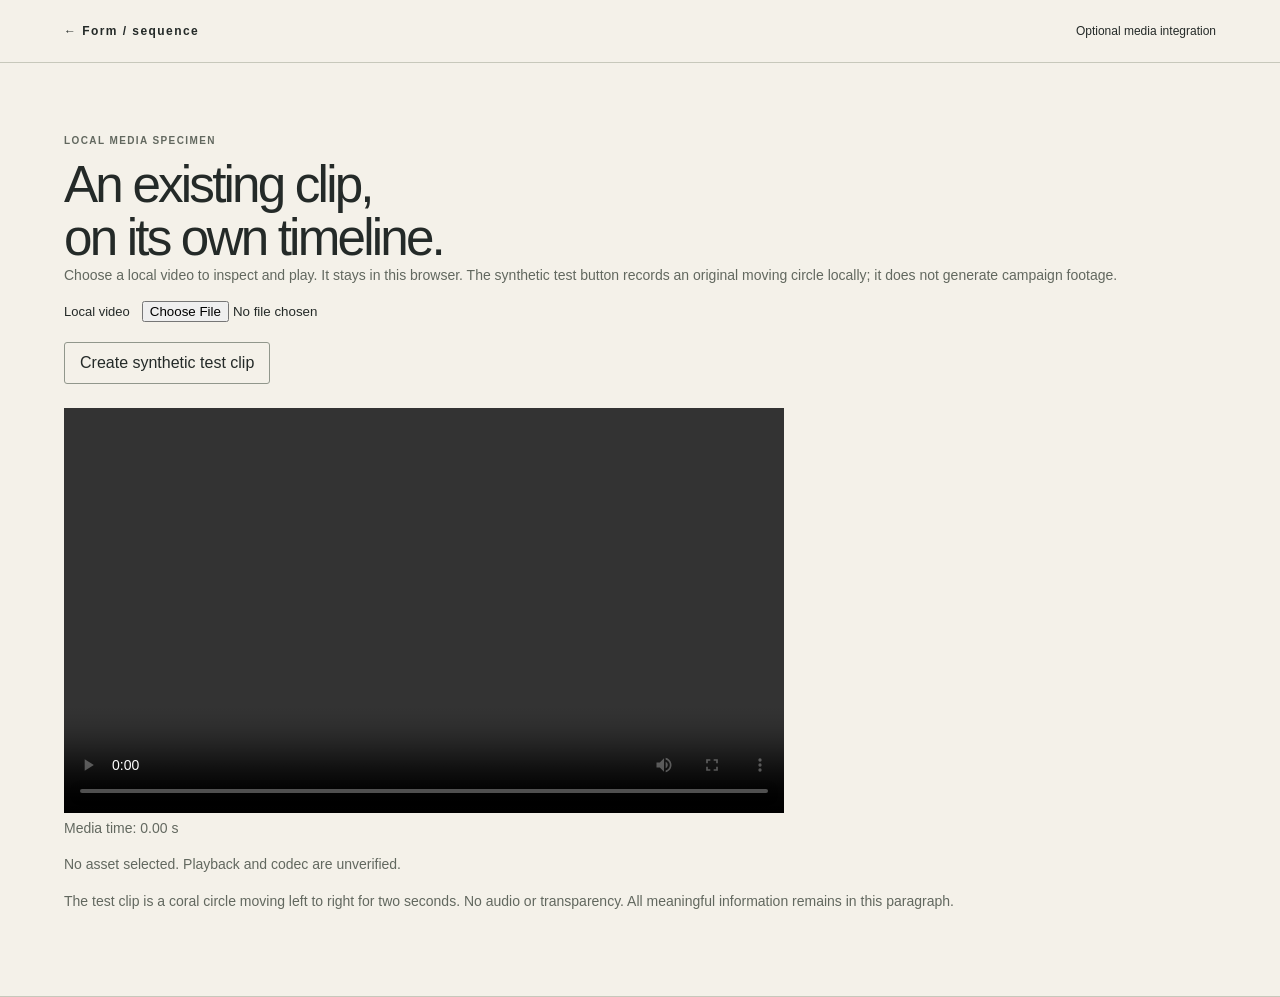
<file: skills/webdesign-excellence/examples/video.html>
<!doctype html><html lang="en"><meta charset="utf-8"><meta name="viewport" content="width=device-width,initial-scale=1"><title>Existing video / local specimen</title><link rel="stylesheet" href="styles.css"><header><a href="index.html">← Form / sequence</a><span>Optional media integration</span></header><main><section><p class="eyebrow">LOCAL MEDIA SPECIMEN</p><h1>An existing clip,<br>on its own timeline.</h1><p>Choose a local video to inspect and play. It stays in this browser. The synthetic test button records an original moving circle locally; it does not generate campaign footage.</p><label>Local video <input id="file" type="file" accept="video/*"></label><div class="controls"><button id="synthetic">Create synthetic test clip</button></div><video id="video" controls preload="metadata" playsinline style="width:100%;max-width:720px;aspect-ratio:16/9;background:#263c36;margin-top:24px"></video><p id="timeline">Media time: 0.00 s</p><p id="metadata" role="status">No asset selected. Playback and codec are unverified.</p><p>The test clip is a coral circle moving left to right for two seconds. No audio or transparency. All meaningful information remains in this paragraph.</p><canvas id="source" width="640" height="360" hidden></canvas></section></main><script type="module" src="video.js"></script></html>
</file>
<file: skills/webdesign-excellence/examples/styles.css>
:root{color-scheme:light;--paper:#f4f1e9;--ink:#242a28;--muted:#62685f;--accent:#bd4b35}*{box-sizing:border-box}body{margin:0;background:var(--paper);color:var(--ink);font-family:Arial,Helvetica,sans-serif}header,footer{padding:24px 5vw;display:flex;justify-content:space-between;gap:24px;font-size:12px}a{color:inherit;text-decoration:none}header{border-bottom:1px solid #c7c8bb}header>a:first-child{letter-spacing:.12em;font-weight:700}main{max-width:1440px;margin:auto}section{padding:70px 5vw;border-bottom:1px solid #c7c8bb}.intro{display:grid;grid-template-columns:1fr 1.5fr 1fr;gap:32px;align-items:start;margin-bottom:36px}.eyebrow{font-size:10px;letter-spacing:.14em;font-weight:700}h1,h2{font-size:clamp(32px,4vw,60px);font-weight:500;letter-spacing:-.055em;line-height:1.03;margin:0}p{font-size:14px;line-height:1.6;margin-top:0;color:var(--muted)}.kinetic-stage{height:380px;background:#263c36;color:var(--paper);position:relative;overflow:hidden}.anchor{position:absolute;left:12%;top:44%;color:#ed755b;font-size:62px;line-height:1;z-index:3}.track{position:absolute;left:15%;top:52%;height:2px;background:#e78669;width:67%;transform-origin:left}.word{position:absolute;left:28%;top:19%;font-size:clamp(44px,7vw,100px);line-height:.91;letter-spacing:-.055em;font-weight:700}.word-two{opacity:0}.orbit{position:absolute;width:160px;height:160px;border:1px solid #90a499;border-radius:50%;left:7%;top:33%}.caption{position:absolute;bottom:24px;right:26px;font-size:12px;letter-spacing:.04em}.static-message{margin:14px 0}.controls{display:flex;gap:12px;align-items:center;flex-wrap:wrap;margin-top:20px}button,select{font:inherit;color:inherit;border:1px solid #91978c;border-radius:3px;background:transparent;padding:11px 15px;cursor:pointer}button:hover{background:#e6e5da}button:focus-visible,select:focus-visible,input:focus-visible{outline:3px solid #bd4b35;outline-offset:4px}label{font-size:13px;display:flex;gap:12px;align-items:center}input{accent-color:var(--accent)}output{font-size:13px}.workflow-panel{border:1px solid #c7c8bb;padding:30px;background:#eceee5}form{display:flex;align-items:center;justify-content:space-between;gap:16px;flex-wrap:wrap}.workflow-story{display:grid;grid-template-columns:1fr 1fr;gap:30px;margin-top:40px;align-items:center}#edition-token{width:168px;min-height:220px;padding:22px;background:#bd4b35;color:#fff3e4;box-shadow:7px 7px 0 #983c2b;border-radius:2px;justify-self:center;transform-origin:center}#edition-token small,#edition-token span{display:block;font-size:11px;letter-spacing:.1em}#edition-token strong{display:block;font-size:74px;margin:26px 0}.result{border-top:1px solid #b0b7a6;padding-top:24px}.result output{font-size:30px;display:block;margin:18px 0}.result p:last-child{max-width:340px}#scene-wrap{position:relative;background:#e6e5dc;height:510px;overflow:hidden}#scene{width:100%;height:100%}#scene canvas{display:block;width:100%;height:100%}#scene-status{position:absolute;bottom:14px;left:20px;font-size:12px;max-width:85%}#scene-labels span{position:absolute;top:0;left:0;padding:7px 10px;background:#f4f1e9e8;border-left:2px solid #bd4b35;font-size:11px;white-space:nowrap;pointer-events:none;visibility:hidden}.parts{display:grid;grid-template-columns:repeat(3,1fr);gap:30px;padding-left:20px;margin-top:32px;font-size:13px;line-height:1.6}.parts strong{display:block}footer{color:var(--muted)}@media(max-width:650px){header span{display:none}section{padding:42px 6vw}.intro{grid-template-columns:1fr;gap:16px}.intro>p:last-child{max-width:420px}.kinetic-stage{height:300px}.word{top:26%;left:31%;font-size:43px}.anchor{font-size:46px;left:9%;top:46%}.orbit{width:100px;height:100px;left:2%;top:36%}.caption{font-size:10px;left:20px;right:auto}.workflow-panel{padding:20px}form label{align-items:flex-start;flex-direction:column}.workflow-story{grid-template-columns:1fr}.parts{grid-template-columns:1fr;gap:12px}#scene-wrap{height:420px}label{flex-wrap:wrap}}@media(max-height:500px) and (min-width:651px){#scene-wrap{height:330px}.kinetic-stage{height:260px}.word{font-size:68px}.intro{margin-bottom:22px}}@media(prefers-reduced-motion:reduce){.static-message{font-weight:600}}
#calculation-path{display:flex;gap:14px;align-items:center;min-height:38px;opacity:0;margin-bottom:20px;font-size:13px}#calculation-path.calculated{opacity:1}#format-identity{background:#bd4b35;color:#fff3e4;padding:9px 12px}
</file>
